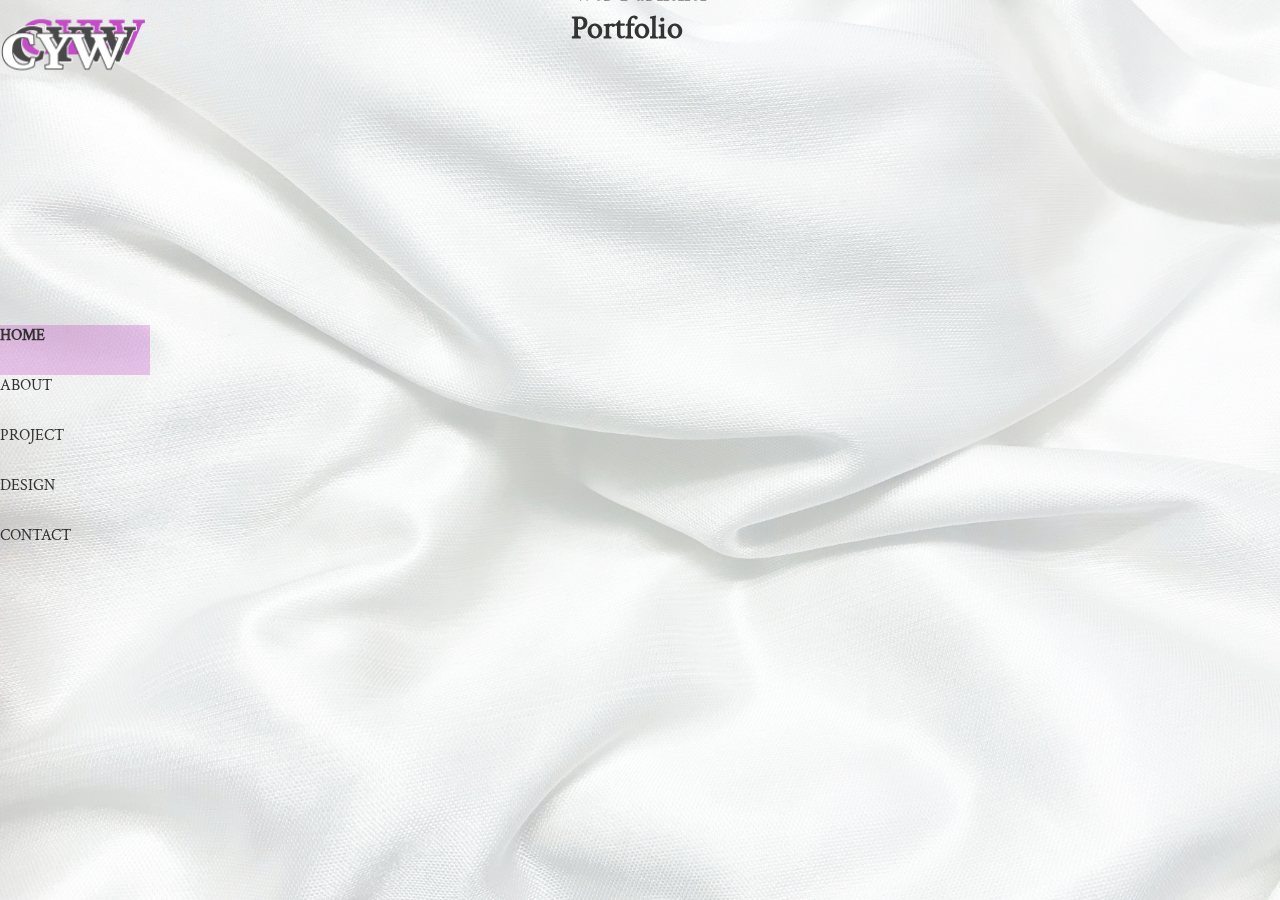
<file: index.html>
<!DOCTYPE html>
<html lang="ko">
  <head>
    <meta charset="UTF-8" />
    <meta http-equiv="X-UA-Compatible" content="IE=edge" />
    <meta name="viewport" content="width=device-width, initial-scale=1.0" />
    <link rel="stylesheet" href="css/style.css" />
    <title>CHOIYEWON:PORTFOLIO</title>
    <script src="js/jquery-3.6.1.min.js"></script>
    <script src="js/jquery-ui.min.js"></script>
    <script src="js/jquery.mousewheel.min.js"></script>
  </head>
  <body>
    <div id="fixed">
      <div class="logo"></div>
      <ul id="nav">
        <li class="on"><a href="#">HOME</a></li>
        <li><a href="#">ABOUT</a></li>
        <li><a href="#">PROJECT</a></li>
        <li><a href="#">DESIGN</a></li>
        <li><a href="#">CONTACT</a></li>
      </ul>
    </div>
    <div id="wrap">
      <section id="home">
        <div>
          <h3>Yewon Choi's</h3>
          <h2>Web Publisher</h2>
          <div class="anibox"></div>
          <h1>Portfolio</h1>
        </div>
        <div><p>Scroll down</p></div>
      </section>
      <section id="about"></section>
      <section id="web"></section>
      <section id="web2"></section>
      <section id="design"></section>
      <section id="contact"></section>
    </div>
  </body>
</html>
</file>
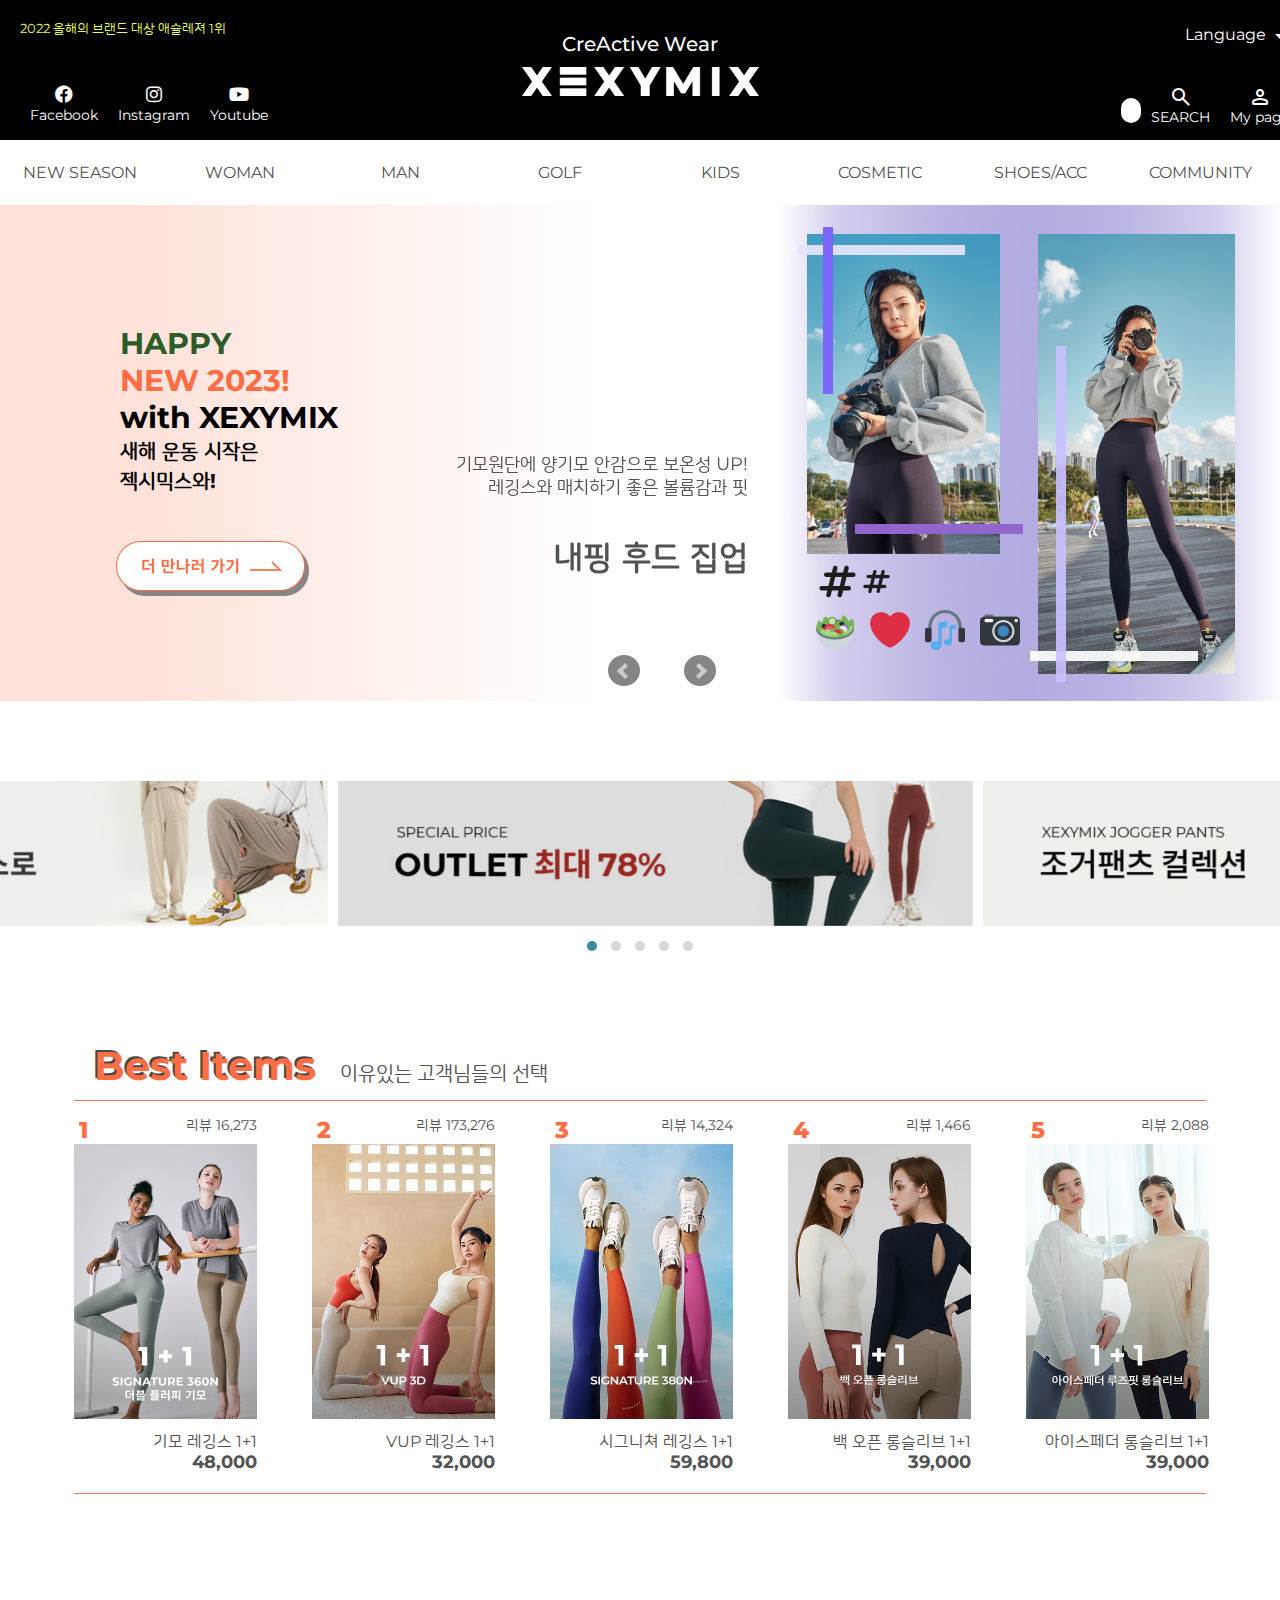
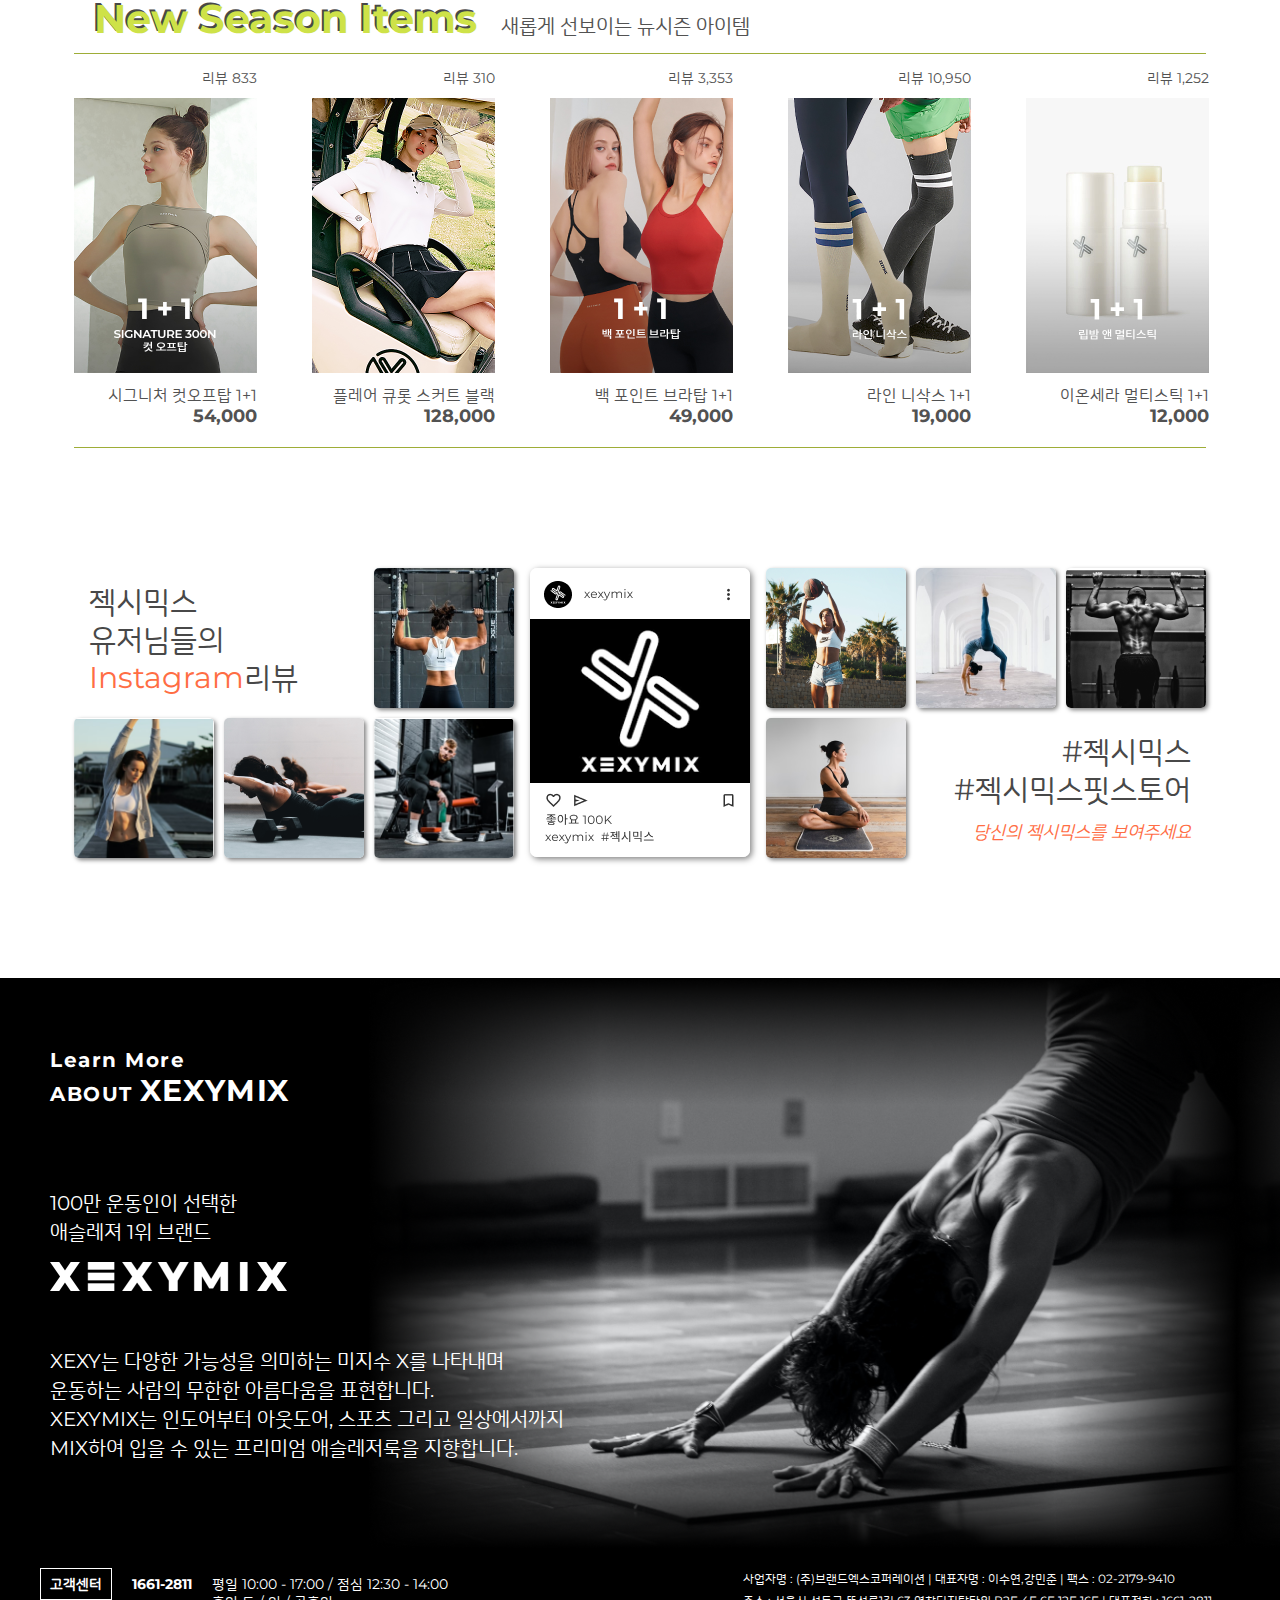
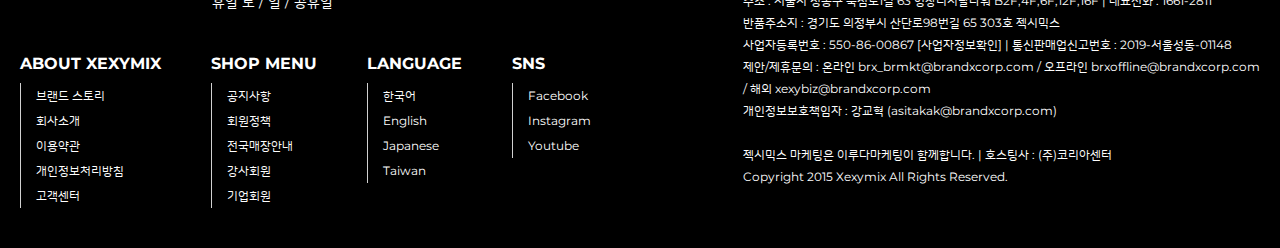
<file: -xexymix/XEXYMIX.html>
<!DOCTYPE html>
<html lang="ko">
  <head>
    <meta charset="UTF-8" />
    <meta http-equiv="X-UA-Compatible" content="IE=edge" />
    <meta name="viewport" content="width=device-width, initial-scale=1.0" />
    <link rel="stylesheet" href="css/XEXYMIX.css" />
    <link rel="stylesheet" href="../css/all.min.css" />
    <link
      rel="stylesheet"
      href="https://fonts.googleapis.com/css2?family=Material+Symbols+Rounded:opsz,wght,FILL,GRAD@48,400,0,0"
    />
    <link
      rel="stylesheet"
      href="https://fonts.googleapis.com/css2?family=Montserrat:wght@400;500;600;700;800&display=swap"
    />
    <link rel="stylesheet" href="css/jquery.bxslider.css" />
    <link rel="stylesheet" href="css/owl.carousel.css" />
    <link rel="stylesheet" href="css/owl.theme.default.css" />
    <script src="../js/jquery-3.6.1.min.js"></script>
    <script src="../js/jquery-ui.min.js"></script>
    <script src="js/XEXYMIX.js"></script>
    <script src="js/jquery.bxslider.js"></script>
    <script src="../js/owl.carousel.js"></script>
    <title>XEXYMIX</title>
  </head>
  <body>
    <header>
      <div class="wrap">
        <div class="logo">
          <p>CreActive Wear</p>
          <div class="logo_img"></div>
        </div>
        <div class="head_top">
          <p>2022 올해의 브랜드 대상 애슐레져 1위</p>
          <div class="selectbox">
            <label for="ex_select">Language</label>
            <select name="language" id="ex_select">
              <option value="korean" selected>KOR</option>
              <option value="english">ENG</option>
              <option value="japanese">JAP</option>
              <option value="chinese">CHN</option>
              <option value="spanish">SPN</option>
            </select>
          </div>
        </div>
        <div class="head_bot">
          <div class="sns">
            <a href="https://www.facebook.com/xexymix/" class="facebook">
              <i class="fa-brands fa-facebook"></i>
              <p>Facebook</p>
            </a>
            <a href="https://www.instagram.com/xexymix/" class="instagram">
              <i class="fa-brands fa-instagram"></i>
              <p>Instagram</p>
            </a>
            <a
              href="https://www.youtube.com/channel/UC24_5gTJkc-hDaEuG4DNbeQ"
              class="youtube"
            >
              <i class="fa-brands fa-youtube"></i>
              <p>Youtube</p>
            </a>
          </div>
          <div class="head_right">
            <div>
              <div><input type="text" id="search" placeholder="검색" /></div>
              <label for="search">
                <span class="material-symbols-rounded">search</span>
                <p>SEARCH</p>
              </label>
            </div>
            <!-- <a href="#" class="search">
              <span class="material-symbols-rounded">search</span>
              <p>SEARCH</p>
            </a> -->
            <a href="#" class="accout">
              <span class="material-symbols-rounded">person</span>
              <p>My page</p>
            </a>
          </div>
        </div>
      </div>
    </header>
    <section id="menu">
      <div class="wrap">
        <ul class="gnb">
          <li><a href="#">NEW SEASON</a></li>
          <li><a href="#">WOMAN</a></li>
          <li><a href="#">MAN</a></li>
          <li><a href="#">GOLF</a></li>
          <li><a href="#">KIDS</a></li>
          <li><a href="#">COSMETIC</a></li>
          <li><a href="#">SHOES/ACC</a></li>
          <li><a href="#">COMMUNITY</a></li>
        </ul>
      </div>
      <div class="sub">
        <div class="sub_wrap">
          <ul class="lnb">
            <li>
              <ul>
                <li><a href="#">신상</a></li>
                <li><a href="#">시즌오프</a></li>
                <li><a href="#">패딩특가</a></li>
                <li><a href="#">윈터바캉스</a></li>
                <li><a href="#">1+1</a></li>
              </ul>
            </li>
            <li>
              <ul>
                <li><a href="#">블랙라벨</a></li>
                <li><a href="#">골프</a></li>
                <li><a href="#">상의</a></li>
                <li><a href="#">하의</a></li>
                <li><a href="#">아우터</a></li>
                <li><a href="#">애슬레져</a></li>
                <li><a href="#">스윔웨어</a></li>
                <li><a href="#">이너웨어</a></li>
              </ul>
            </li>
            <li>
              <ul>
                <li><a href="#">1+1 & SET</a></li>
                <li><a href="#">골프</a></li>
                <li><a href="#">숏슬리브</a></li>
                <li><a href="#">슬리브리스</a></li>
                <li><a href="#">롱슬리브</a></li>
                <li><a href="#">쇼츠&레깅스</a></li>
                <li><a href="#">팬츠</a></li>
                <li><a href="#">아우터</a></li>
                <li><a href="#">스윔웨어</a></li>
                <li><a href="#">이너웨어</a></li>
              </ul>
            </li>
            <li>
              <ul>
                <li><a href="#">우먼</a></li>
                <li><a href="#">맨즈</a></li>
                <li><a href="#">용품</a></li>
              </ul>
            </li>
            <li>
              <ul>
                <li><a href="#">1+1 & SET</a></li>
                <li><a href="#">아우터</a></li>
                <li><a href="#">상의</a></li>
                <li><a href="#">하의</a></li>
                <li><a href="#">용품</a></li>
                <li><a href="#">슈즈</a></li>
              </ul>
            </li>
            <li>
              <ul>
                <li><a href="#">이온세라</a></li>
                <li><a href="#">바디케어</a></li>
                <li><a href="#">선케어</a></li>
                <li><a href="#">메이크업</a></li>
                <li><a href="#">BTS 네일</a></li>
              </ul>
            </li>
            <li>
              <ul>
                <li><a href="#">NEW X-시리즈</a></li>
                <li><a href="#">X-1 & X-2</a></li>
                <li><a href="#">슬리퍼 & 샌들</a></li>
                <li><a href="#">양말</a></li>
                <li><a href="#">요가매트</a></li>
                <li><a href="#">모자</a></li>
                <li><a href="#">가방</a></li>
                <li><a href="#">기타</a></li>
                <li><a href="#">BT21</a></li>
              </ul>
            </li>
            <li>
              <ul>
                <li><a href="#">이벤트</a></li>
                <li><a href="#">공지사항</a></li>
                <li><a href="#">고객만족센터</a></li>
                <li><a href="#">실시간 포토리뷰</a></li>
                <li><a href="#">웹진</a></li>
                <li><a href="#">젝시무비</a></li>
                <li><a href="#">국민피티</a></li>
              </ul>
            </li>
          </ul>
        </div>
      </div>
    </section>
    <section id="main">
      <div class="wrap">
        <div class="left">
          <div class="text">
            <h1>HAPPY</h1>
            <h1>NEW 2023!</h1>
            <h1>with XEXYMIX</h1>
            <h4>새해 운동 시작은<br />젝시믹스와!</h4>
          </div>
          <a href="#" class="more">
            <div class="mclick">
              <div class="mbutton"></div>
            </div>
          </a>
        </div>
        <div id="slider">
          <ul class="bxslider">
            <li>
              <div class="title">
                <h2>기모원단에 양기모 안감으로 보온성 UP!</h2>
                <h2>레깅스와 매치하기 좋은 볼륨감과 핏</h2>
                <br /><br />
                <h1><strong>내핑 후드 집업</strong></h1>
              </div>
              <div class="pic">
                <a href="#"
                  ><img src="images/slide01.png" alt="슬라이드01"
                /></a>
              </div>
            </li>
            <li>
              <div class="title">
                <h2>보아플리스로 따듯하게</h2>
                <h2>플랩 디케일로 더 귀엽게!</h2>
                <br /><br />
                <h1><strong>보아 트루퍼 버킷햇</strong></h1>
              </div>
              <div class="pic">
                <a href="#"
                  ><img src="images/slide02.png" alt="슬라이드02"
                /></a>
              </div>
            </li>
            <li>
              <div class="title">
                <h2>부드러운 벨로아 소재로 더 포근하게</h2>
                <h2>모든 움직임이 편안한<br />스트레치 오버핏 세트</h2>
                <br /><br />
                <h1>
                  <strong>스트레치 벨로아<br />키즈 후드집업 세트</strong>
                </h1>
              </div>
              <div class="pic">
                <a href="#"
                  ><img src="images/slide03.png" alt="슬라이드03"
                /></a>
              </div>
            </li>
          </ul>
        </div>
      </div>
      <!--<ul class="btn">
        <li class="prev">
          <span class="material-symbols-rounded">navigate_before</span>
        </li>
        <li class="next">
          <span class="material-symbols-rounded">navigate_next</span>
        </li>
      </ul> -->
    </section>
    <section id="advertise">
      <div class="bannerbox">
        <ul class="banner loop owl-carousel owl-theme">
          <li class="item">
            <a href="#"><img src="images/banner1.jpg" alt="banner1" /></a>
          </li>
          <li class="item">
            <a href="#"><img src="images/banner2.jpg" alt="banner2" /></a>
          </li>
          <li class="item">
            <a href="#"><img src="images/banner3.jpg" alt="banner3" /></a>
          </li>
          <li class="item">
            <a href="#"><img src="images/banner4.jpg" alt="banner4" /></a>
          </li>
          <li class="item">
            <a href="#"><img src="images/banner5.png" alt="banner5" /></a>
          </li>
        </ul>
      </div>
    </section>
    <div class="wrap02">
      <section id="best">
        <div class="title">
          <h1>Best Items</h1>
          <p>이유있는 고객님들의 선택</p>
        </div>
        <ul class="content">
          <li>
            <span class="lank">1</span>
            <p>리뷰 16,273</p>
            <div class="bg bg1"></div>
            <p>기모 레깅스 1+1 <br /><strong>48,000</strong></p>
          </li>
          <li>
            <span class="lank">2</span>
            <p>리뷰 173,276</p>
            <div class="bg bg2"></div>
            <p>VUP 레깅스 1+1 <br /><strong>32,000</strong></p>
          </li>
          <li>
            <span class="lank">3</span>
            <p>리뷰 14,324</p>
            <div class="bg bg3"></div>
            <p>시그니쳐 레깅스 1+1 <br /><strong>59,800</strong></p>
          </li>
          <li>
            <span class="lank">4</span>
            <p>리뷰 1,466</p>
            <div class="bg bg4"></div>
            <p>백 오픈 롱슬리브 1+1 <br /><strong>39,000</strong></p>
          </li>
          <li>
            <span class="lank">5</span>
            <p>리뷰 2,088</p>
            <div class="bg bg5"></div>
            <p>아이스페더 롱슬리브 1+1 <br /><strong>39,000</strong></p>
          </li>
        </ul>
      </section>
      <section id="new">
        <div class="title">
          <h1>New Season Items</h1>
          <p>새롭게 선보이는 뉴시즌 아이템</p>
        </div>
        <ul class="content">
          <li>
            <p>리뷰 833</p>
            <div class="bg bg1"></div>
            <p>시그니처 컷오프탑 1+1 <br /><strong>54,000</strong></p>
          </li>
          <li>
            <p>리뷰 310</p>
            <div class="bg bg2"></div>
            <p>플레어 큐롯 스커트 블랙 <br /><strong>128,000</strong></p>
          </li>
          <li>
            <p>리뷰 3,353</p>
            <div class="bg bg3"></div>
            <p>백 포인트 브라탑 1+1 <br /><strong>49,000</strong></p>
          </li>
          <li>
            <p>리뷰 10,950</p>
            <div class="bg bg4"></div>
            <p>라인 니삭스 1+1 <br /><strong>19,000</strong></p>
          </li>
          <li>
            <p>리뷰 1,252</p>
            <div class="bg bg5"></div>
            <p>이온세라 멀티스틱 1+1 <br /><strong>12,000</strong></p>
          </li>
        </ul>
      </section>
      <section id="review">
        <div class="left">
          <article class="txt">
            <p>젝시믹스</p>
            <p>유저님들의</p>
            <p><span>Instagram</span>리뷰</p>
          </article>
          <article class="bg bg1">
            <p>
              #젤라 인텐션 <br />
              브라탑
            </p>
          </article>
          <article class="bg bg2">
            <p>
              #젤라 슬림핏 <br />
              집업자켓
            </p>
          </article>
          <article class="bg bg3">
            <p>
              #메쉬 스트링 <br />
              숏슬리브
            </p>
          </article>
          <article class="bg bg4">
            <p>
              #머슬핏 듀얼 <br />
              롱슬리브
            </p>
          </article>
        </div>
        <div class="insta">
          <a href="https://www.instagram.com/xexymix/" class="hover"
            ><p>Go to<br />XEXYMIX<br />Instagram</p></a
          >
        </div>
        <div class="right">
          <article class="bg bg5">
            <p>
              #인텐션 <br />
              바이커 쇼츠
            </p>
          </article>
          <article class="bg bg6"><p>#블랙라벨 360N 레깅스</p></article>
          <article class="bg bg7">
            <p>
              #쿨링 <br />
              5인치 쇼츠
            </p>
          </article>
          <article class="bg bg8">
            <p>
              #글로리아 <br />
              스퀘어 브라탑
            </p>
          </article>
          <article class="txt">
            <p>#젝시믹스</p>
            <p>#젝시믹스핏스토어</p>
            <p><em>당신의 젝시믹스를 보여주세요</em></p>
          </article>
        </div>
      </section>
    </div>
    <section id="brand">
      <div class="wrap">
        <div class="left">
          <div class="first">
            <p>Learn More</p>
            <div class="ani">
              <p>ABOUT</p>
              <p>XEXYMIX</p>
            </div>
          </div>
          <div class="second">
            <p>100만 운동인이 선택한</p>
            <p>애슬레져 1위 브랜드</p>
            <div class="logo_b"></div>
          </div>
        </div>
        <ul class="right">
          <li>
            <div class="txt">
              XEXY는 다양한 가능성을 의미하는 미지수 X를 나타내며<br />
              운동하는 사람의 무한한 아름다움을 표현합니다.<br />XEXYMIX는
              인도어부터 아웃도어, 스포츠 그리고 일상에서까지<br />MIX하여 입을
              수 있는 프리미엄 애슬레저룩을 지향합니다.
            </div>
            <div class="bg"></div>
          </li>
        </ul>
      </div>
    </section>
    <footer>
      <div class="wrap">
        <div class="left">
          <div class="callcenter">
            <p>고객센터</p>
            <p>1661-2811</p>
            <p>
              평일 10:00 - 17:00 / 점심 12:30 - 14:00<br />휴일 토 / 일 / 공휴일
            </p>
          </div>
          <ul class="footerbtn">
            <li>
              <h3>ABOUT XEXYMIX</h3>
              <ul>
                <li><a href="#">브랜드 스토리</a></li>
                <li><a href="#">회사소개</a></li>
                <li><a href="#">이용약관</a></li>
                <li><a href="#">개인정보처리방침</a></li>
                <li><a href="#">고객센터</a></li>
              </ul>
            </li>
            <li>
              <h3>SHOP MENU</h3>
              <ul>
                <li><a href="#">공지사항</a></li>
                <li><a href="#">회원정책</a></li>
                <li><a href="#">전국매장안내</a></li>
                <li><a href="#">강사회원</a></li>
                <li><a href="#">기업회원</a></li>
              </ul>
            </li>
            <li>
              <h3>LANGUAGE</h3>
              <ul>
                <li><a href="#">한국어</a></li>
                <li><a href="#">English</a></li>
                <li><a href="#">Japanese</a></li>
                <li><a href="#">Taiwan</a></li>
              </ul>
            </li>
            <li>
              <h3>SNS</h3>
              <ul>
                <li><a href="#">Facebook</a></li>
                <li><a href="#">Instagram</a></li>
                <li><a href="#">Youtube</a></li>
              </ul>
            </li>
          </ul>
        </div>
        <div class="right">
          <p>
            사업자명 : (주)브랜드엑스코퍼레이션 | 대표자명 : 이수연,강민준 |
            팩스 : 02-2179-9410<br />
            주소 : 서울시 성동구 뚝섬로1길 63 영창디지탈타워 B2F,4F,6F,12F,16F |
            대표전화 : 1661-2811<br />
            반품주소지 : 경기도 의정부시 산단로98번길 65 303호 젝시믹스<br />
            사업자등록번호 : 550-86-00867 [사업자정보확인] | 통신판매업신고번호
            : 2019-서울성동-01148<br />
            제안/제휴문의 : 온라인 brx_brmkt@brandxcorp.com / 오프라인
            brxoffline@brandxcorp.com <br />
            / 해외 xexybiz@brandxcorp.com<br />
            개인정보보호책임자 : 강교혁 (asitakak@brandxcorp.com)<br />
            <br />
            젝시믹스 마케팅은 이루다마케팅이 함께합니다. | 호스팅사 :
            (주)코리아센터<br />
            Copyright 2015 Xexymix All Rights Reserved.
          </p>
        </div>
      </div>
    </footer>
  </body>
</html>
</file>
<file: css/style.css>
@charset "utf-8";
@font-face {
  font-family: "crim";
  src: url(../webfonts/CrimsonText-Regular.woff);
}
@font-face {
  font-family: "nanum";
  src: url(../webfonts/NanumMyeongjo-Regular.woff);
}
* {
  margin: 0;
  padding: 0;
}
html,
body {
  width: 100%;
  height: 100%;
  background-image: url(../images/bg.png);
  background-size: cover;
}
body {
  overflow: hidden;
}
body,
a,
p,
div,
li {
  font: 1em crim, sans-serif;
  color: #333;
}
ul {
  list-style: none;
}
a {
  text-decoration: none;
}

#fixed {
  width: 100%;
  height: 100%;
  position: fixed;
  /* padding: 20px 40px; */
  box-sizing: border-box;
}
.logo {
  width: 145px;
  height: 80px;
  background-image: url(../images/logov2.png);
  background-repeat: no-repeat;
  background-size: cover;
}
#nav {
  position: absolute;
  top: 50%;
  transform: translateY(-50%);
  /* z-index: 15; */
}
#nav ul {
  display: flex;
}
#nav li {
  width: 150px;
  height: 50px;
}
#nav li a {
  width: 100px;
  height: 50px;
  display: block;
  transition: all 0.5s;
  /* margin: 20px 40px; */
}
#nav li.on {
  background: rgba(196, 76, 199, 0.3);
}
#nav li.on a {
  font-weight: bold;
}

section {
  width: 100%;
  position: relative;
}

#home {
  position: relative;
  width: 100%;
  height: 100%;
  background: linear-gradient(
    180deg,
    rgba(196, 76, 199, 0.3) 0%,
    rgba(196, 76, 199, 0) 100%
  );
}
#home > div:first-of-type {
  position: absolute;
  top: 50%;
  left: 50%;
  transform: translate(-50%, -50%);
}
#home > div:last-of-type {
  color: #963e98;
  position: absolute;
  bottom: 3%;
  left: 50%;
  transform: translateX(-50%);
}
</file>
<file: -xexymix/css/XEXYMIX.css>
@charset "utf-8";
@font-face {
  font-family: "Nanum";
  src: url(../../webfonts/NanumSquareRoundR.ttf),
    url(../../webfonts/NanumSquareRoundB.ttf);
}
* {
  margin: 0;
  padding: 0;
}
ul {
  list-style: none;
}
a {
  text-decoration: none;
}
body {
  font-family: "Montserrat", Arial, "Nanum", sans-serif;
  font-size: 1em;
  min-width: 800px;
}
header {
  width: 100%;
  height: 140px;
  background-color: #000;
  padding: 20px;
  position: relative;
  box-sizing: border-box;
  color: #fff;
}
.wrap {
  width: 100%;
  max-width: 1280px;
  margin: 0 auto;
}
header p {
  color: #fff;
}
.logo {
  position: absolute;
  top: 50%;
  left: 50%;
  margin-top: -38px;
  margin-left: -120px;
}
.logo > p {
  text-align: center;
  color: #fff;
  font-size: 20px;
  font-weight: 500;
  line-height: 24px;
  margin-bottom: 10px;
}
.logo .logo_img {
  width: 240px;
  height: 30px;
  background: url(../images/logo_white.png) no-repeat center;
}
.head_top,
.head_bot {
  display: flex;
  justify-content: space-between;
  width: 1280px;
}
.head_top > p {
  font-size: 13px;
  color: #e8ff50;
}
.selectbox {
  position: relative;
  width: 125px;
  border: none;
  z-index: 1;
  color: #fff;
}
.selectbox:before {
  content: "";
  position: absolute;
  top: 50%;
  right: 15px;
  width: 0;
  height: 0;
  margin-top: -1px;
  border-left: 5px solid transparent;
  border-right: 5px solid transparent;
  border-top: 5px solid #fff;
}
.selectbox label {
  position: absolute;
  top: -3px;
  left: 2px;
  padding: 0.5em;
  color: #fff;
  z-index: -1;
}
.selectbox select {
  width: 100%;
  height: auto;
  line-height: normal;
  font-family: "Montserrat";
  padding: 0.5em;
  border: 0;
  opacity: 0;
  filter: alpha(opacity=0);
  -webkit-appearance: none;
  -moz-appearance: none;
  appearance: none;
}
.head_bot {
  position: absolute;
  bottom: 5px;
  font-size: 14px;
}
.head_right input {
  height: 25px;
  border: none;
  border-radius: 500px;
  padding: 0 10px;
  box-sizing: border-box;
}
.sns,
.head_right {
  display: flex;
}
.sns a,
.head_right a,
.head_right div label {
  display: flex;
  flex-direction: column;
  margin: 0 10px;
}
.head_right > div {
  display: flex;
}
.head_right > div > div {
  line-height: 50px;
}
.sns a i {
  color: #fff;
  font-size: large;
}
.fa-brands,
.material-symbols-rounded {
  margin: 0 auto;
  margin-bottom: 3px;
}
.material-symbols-rounded {
  margin-bottom: 7px;
}
.head_right span {
  height: 16px;
  color: #fff;
}

#menu {
  height: 65px;
  background: #fff;
}
#menu .wrap {
  display: flex;
  flex-direction: column;
}
#menu a {
  color: #fff;
}
.sub {
  position: absolute;
  z-index: 1;
  width: 100%;
  overflow: hidden;
  background-color: rgba(112, 79, 48, 0.7);
}
#menu .sub_wrap {
  width: 100%;
  max-width: 1280px;
  margin: 0 auto;
}
#menu .gnb,
#menu .lnb {
  display: flex;
  justify-content: space-between;
}
#menu .gnb li,
#menu .lnb > li {
  /* float: left; */
  width: 12.5%;
  text-align: center;
}
#menu .gnb > li > a,
#menu .lnb li a {
  display: block;
  width: 100%;
}
#menu .gnb a {
  color: #525252;
}
#menu .lnb li a {
  display: block;
  font-size: 14px;
  line-height: 30px;
  /* padding: 5px 7px; */
  box-sizing: border-box;
}
#menu .gnb > li:hover > a,
#menu .gnb > li > a.on,
#menu .lnb li a:hover {
  color: #ff6d44;
  font-weight: bold;
}
#menu .gnb > li > a {
  line-height: 65px;
}
#main {
  width: 100%;
  height: 496px;
  background: linear-gradient(
    90deg,
    rgba(255, 109, 68, 0.2) 10.7%,
    rgba(255, 109, 68, 0) 47.21%
  );
  /* , #f1f1f1; */
}
#main .wrap {
  display: flex;
  justify-content: space-between;
  position: relative;
}
#main .text h1 {
  font-size: 30px;
}
#main .text h1:first-of-type {
  color: #2c5c28;
}
#main .text h1:nth-of-type(2) {
  color: #ff6d44;
}
#main .text h4 {
  font-size: 20px;
  line-height: 30px;
}
/* #main .mbutton {
  position: relative;
  box-sizing: border-box;
  width: 189px;
  height: 50px;
  background: #e0e0dd;
  border: 1px solid #000;
  border-radius: 34px;
  margin-top: 50px;
}
#main .mbutton a {
  position: absolute;
  color: #000;
  font-weight: 550;
  top: 13px;
  left: 30px;
}
#main .mbutton span {
  position: absolute;
  top: 13px;
  right: 30px;
} */
#main .more .mclick,
#main .more .mclick .mbutton {
  cursor: pointer;
  height: 50px;
  width: 189px;
}
#main .more .mbutton {
  position: absolute;
  top: -5px;
  left: -4.5px;
  background-image: url(../images/button.v.2.png);
}
#main .more .mclick {
  position: relative;
  top: 50px;
  background-image: url(../images/click.v.2.png);
}
#main .left {
  padding: 120px 0 0 120px;
}

#main #slider {
  /* position: relative; */
  width: 70%;
  height: 496px;
  /* overflow: hidden; */
}
#main #slider .bxslider {
  width: 100%;
  height: 496px;
}
#main #slider .bxslider > li {
  /* position: relative;*/
  width: 100%;
  height: 100%;
  overflow: hidden;
  /* position: absolute; */
  /* display: flex;
  justify-content: space-between; */
}
#main #slider .bxslider li div:last-child {
  float: right;
}
#main .bxslider li .title {
  position: absolute;
  top: 50%;
  left: 8%;
  /* margin-top: 240px;
  margin-left: 50px; */
  text-align: right;
  color: #525252;
}
#main .bxslider li .title h2 {
  font-weight: 400;
  font-size: 18px;
}
#main .bxslider li .title h1 {
  font-size: 32px;
}
/* #main .btn li {
  position: absolute;
  right: 590px;
  bottom: 30px;
  border: 1px solid #525252;
  border-radius: 100px;
  cursor: pointer;
  width: 22px;
  height: 22px;
}
#main .btn li:first-of-type {
  right: 640px;
}
#main .btn li span {
  font-size: 22px;
  width: 19px;
  height: 19px;
  margin: 0;
  color: #525252;
} */

#advertise {
  width: 100%;
}
.bannerbox {
  width: 100%;
  height: 180px;
  margin: 80px 0 30px;
  /* overflow: hidden;
  animation: banner 30s linear infinite;
  white-space: nowrap; */
}
.banner {
  width: 100%;
  height: 100%;
  /* display: flex;
  flex-wrap: nowrap; */
}
.banner li {
  width: 100%;
  height: 100%;
  margin: 0 15px;
}

.wrap02 {
  box-sizing: border-box;
  width: 1132px;
  margin: 0 auto;
  color: #525252;
}
#best,
#new {
  padding: 50px 0;
}
#best .title h1,
#best .title p,
#new .title h1,
#new .title p {
  display: inline-block;
}
#best .title h1 {
  font-size: 40px;
  color: #ff6d44;
  text-shadow: -2.5px -2px #484848;
  margin: 0 20px;
  cursor: pointer;
}
#new .title h1 {
  font-size: 40px;
  color: #cee248;
  text-shadow: -2.5px -2px #484848;
  margin: 0 20px;
  cursor: pointer;
}
#best .title p,
#new .title p {
  font-size: 20px;
}
#best .content,
#new .content {
  margin-top: 10px;
  padding-top: 5px;
  display: flex;
  justify-content: space-between;
  border-top: 1.7px solid #ff6d44;
  border-bottom: 1.7px solid #ff6d44;
  padding: 15px 0;
}
#new .content {
  margin-top: 10px;
  padding-top: 5px;
  display: flex;
  justify-content: space-between;
  border-top: 1.7px solid #9ead37;
  border-bottom: 1.7px solid #9ead37;
  padding: 15px 0;
}
#best .content > li,
#new .content > li {
  position: relative;
  cursor: pointer;
  box-sizing: border-box;
  width: 100%;
}
#best .content > li:not(#best .content > li:last-of-type),
#new .content > li:not(#new .content > li:last-of-type) {
  margin-right: 55px;
}
#best .content li .bg,
#new .content li .bg {
  width: 183px;
  height: 275px;
  background-size: 100%;
  background-position: center;
  transition: 0.5s;
  overflow: hidden;
}
#best .content li .bg.on,
#new .content li .bg.on {
  width: 183px;
  height: 275px;
  background-size: 113%;
  overflow: hidden;
}
#best .content li .bg1 {
  background-image: url(../images/best_bg1.png);
}
#best .content li .bg2 {
  background-image: url(../images/best_bg2.jpg);
}
#best .content li .bg3 {
  background-image: url(../images/best_bg3.jpg);
}
#best .content li .bg4 {
  background-image: url(../images/best_bg4.jpg);
}
#best .content li .bg5 {
  background-image: url(../images/best_bg5.jpg);
}
#best .content li .lank {
  margin-left: 5px;
  font-weight: 800;
  font-size: 23px;
  color: #ff6d44;
}
#best .content li p:first-of-type {
  position: absolute;
  right: 0;
  top: 0;
  color: #525252;
  font-size: 14px;
}
#new .content li p:first-of-type {
  padding-bottom: 11px;
  float: right;
  font-size: 14px;
}
#best .content li p:last-of-type,
#new .content li p:last-of-type {
  text-align: right;
  padding: 13px 0 5px;
}
#best .content li p:last-of-type strong,
#new .content li p:last-of-type strong {
  font-size: 18px;
}
#new .content li .bg1 {
  background-image: url(../images/new1.jpg);
}
#new .content li .bg2 {
  background-image: url(../images/new2.jpg);
}
#new .content li .bg3 {
  background-image: url(../images/new3.jpg);
}
#new .content li .bg4 {
  background-image: url(../images/new4.jpg);
}
#new .content li .bg5 {
  background-image: url(../images/new5.jpg);
}
#review {
  padding-top: 70px;
  display: flex;
  justify-content: space-between;
}
#review .left,
#review .right {
  float: left;
  height: 290px;
  width: 440px;
  box-sizing: border-box;
}
#review article {
  float: left;
  height: 140px;
  width: 140px;
}
#review article.txt {
  width: 290px;
  padding: 15px;
  box-sizing: border-box;
}
#review article.txt p {
  font-size: 30px;
  color: #484848;
}
#review article.txt p span {
  color: #ff6d44;
}
#review article.txt p em {
  color: #ff6d44;
  font-size: 18px;
}
#review .bg {
  height: 140px;
  width: 140px;
  overflow: hidden;
  background-position: center;
  background-repeat: no-repeat;
  position: relative;
  box-shadow: 2px 2px 4px rgba(0, 0, 0, 0.5);
  border-radius: 5px;
  background-size: 100%;
  transition: all 0.5s;
}
#review .bg1 {
  background-image: url(../images/review_bg1.png);
  margin-left: 10px;
}
#review .bg2 {
  background-image: url(../images/review_bg2.png);
  margin-right: 10px;
  margin-top: 10px;
}
#review .bg3 {
  background-image: url(../images/review_bg3.png);
  margin-right: 10px;
  margin-top: 10px;
}
#review .bg4 {
  background-image: url(../images/review_bg4.png);
  margin-top: 10px;
}
#review .bg5 {
  background-image: url(../images/review_bg5.png);
  margin-right: 10px;
  margin-bottom: 10px;
}
#review .bg6 {
  background-image: url(../images/review_bg6.png);
  margin-right: 10px;
  margin-bottom: 10px;
}
#review .bg7 {
  background-image: url(../images/review_bg7.png);
  margin-bottom: 10px;
}
#review .bg8 {
  background-image: url(../images/review_bg8.png);
  margin-right: 10px;
}
#review .insta {
  cursor: pointer;
  height: 289px;
  width: 220px;
  background-image: url(../images/instagram.png);
  background-position: center;
  background-repeat: no-repeat;
  box-shadow: 2px 2px 6px rgba(0, 0, 0, 0.5);
  padding: 0;
  border-radius: 7px;
}
#review .insta .hover {
  opacity: 0;
  width: 100%;
  height: 100%;
  background: rgba(255, 255, 255, 0.7);
  display: flex;
  transition: all 0.5s;
}
#review .insta .hover p {
  text-align: center;
  font-size: 28px;
  font-weight: bold;
  color: #ff6d44;
  margin: auto auto;
}
#review .insta .hover:hover {
  opacity: 1;
}
#review .bg p {
  opacity: 0;
  font-size: 12px;
  width: 55%;
  height: auto;
  color: #fff;
  background: rgba(0, 0, 0, 0.5);
  position: absolute;
  bottom: 7%;
  left: 20%;
  transform: translate(-20%);
  padding: 7px;
  border-radius: 7px;
  transition: all 0.5s;
}
#review .bg:hover {
  background-size: 110%;
}
#review .bg:hover p {
  opacity: 1;
}
#review .right .txt {
  text-align: right;
}
#brand {
  width: 100%;
  height: 570px;
  background: #000;
  margin-top: 120px;
  color: #fff;
  font-size: 20px;
  overflow: hidden;
}
#brand .wrap {
  display: flex;
  justify-content: space-between;
}
#brand .left {
  margin: 70px 0 0 50px;
}
#brand .left div:first-of-type {
  font-weight: 700;
  letter-spacing: 0.075em;
}
.ani {
  cursor: pointer;
}
.ani:hover p {
  color: #ff6d44;
}
.ani p {
  display: inline-block;
}
.ani p:last-of-type {
  font-size: 30px;
}
#brand .left .second {
  margin-top: 80px;
  line-height: 29px;
}
#brand .left .second .logo_b {
  margin-top: 15px;
  width: 237px;
  height: 29px;
  cursor: pointer;
  background: url(../images/logo_white.png);
  background-size: contain;
}
#brand .right > li {
  position: relative;
}
#brand .right li .txt {
  line-height: 144.9%;
  position: absolute;
  bottom: 15%;
  left: -35%;
}
#brand .right .bg {
  height: 570px;
  width: 911px;
  background-image: url(../images/brand_bg1.png);
  background-size: contain;
}
footer {
  width: 100%;
  height: 300px;
  background: #000;
}
footer .wrap {
  height: 100%;
  display: flex;
  justify-content: space-between;
  padding: 20px;
  color: #fff;
  font-size: 14px;
  box-sizing: border-box;
}
footer .left {
  height: 100%;
  display: flex;
  flex-direction: column;
  justify-content: space-between;
}
footer .left .callcenter p {
  float: left;
  margin-left: 20px;
}
footer .left .callcenter p:not(footer .left .callcenter p:last-of-type) {
  font-size: 14px;
  font-weight: bold;
}
footer .left .callcenter p:not(footer .left .callcenter p:first-of-type) {
  padding-top: 7px;
}
footer .left .callcenter p:first-of-type {
  height: 30px;
  width: 70px;
  border: 1px solid #fff;
  text-align: center;
  line-height: 30px;
  cursor: pointer;
}
footer .left .footerbtn {
  margin-bottom: 20px;
}
footer .left .footerbtn > li {
  float: left;
  margin-right: 50px;
}
footer .left .footerbtn > li:last-of-type {
  margin-right: 0;
}
footer .left .footerbtn > li ul {
  margin-top: 10px;
  border-left: 1px solid rgb(209, 209, 209);
}
footer .left .footerbtn > li ul li a {
  font-size: 12px;
  display: block;
  color: #fff;
  padding: 5px 15px;
}
footer .right p {
  font-size: 12px;
  line-height: 183.9%;
}
</file>
